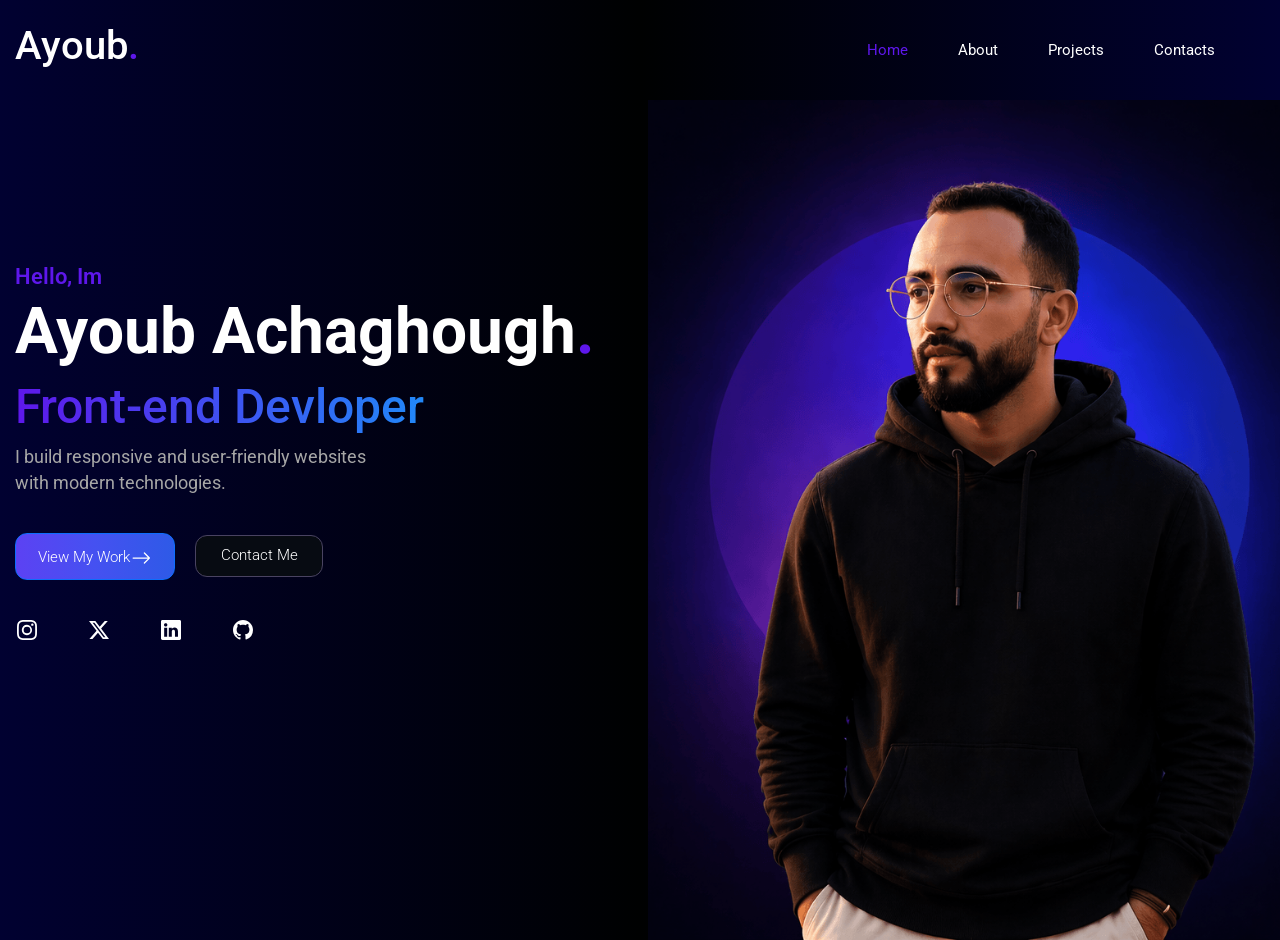
<file: index.html>
<!DOCTYPE html>
<html lang="en">

<head>
    <meta charset="UTF-8">
    <meta name="viewport" content="width=device-width, initial-scale=1.0">
    <link rel="preconnect" href="https://fonts.googleapis.com">
    <link rel="preconnect" href="https://fonts.gstatic.com" crossorigin>
    <link href="https://fonts.googleapis.com/css2?family=Roboto:ital,wght@0,100..900;1,100..900&display=swap"
        rel="stylesheet">
    <link href="https://cdn.jsdelivr.net/npm/bootstrap@5.3.8/dist/css/bootstrap.min.css" rel="stylesheet"
        integrity="sha384-sRIl4kxILFvY47J16cr9ZwB07vP4J8+LH7qKQnuqkuIAvNWLzeN8tE5YBujZqJLB" crossorigin="anonymous">
    <link rel="stylesheet" href="style.css">
    <title>Profolio Project</title>
</head>

<body>
    <header>
        <div class="left col-xl-5 col-lg-3 col-md-2 col-sm-1">
            <h1 class="user-name">Ayoub<span class="doth">.</span></h1>
        </div>
        <div class="right col-xl-7 col-lg-10 col-sm-11">
            <a href="./index.html" target="_blank">Home</a>
            <a href="./about/about.html" target="_blank">About</a>
            <a href="./projects/projects.html" target="_blank">Projects</a>
            <a href="./contact.me/contact.html" target="_blank">Contacts</a>
        </div>
    </header>

    <section class="hero">
        <div class="left-column ">
            <p class="hello">Hello, Im</p>
            <h1 class="user-name">Ayoub Achaghough<span class="doth">.</span></h1>
            <h2 class="acopation">Front-end Devloper</h2>
            <p class="build">
                I build responsive and user-friendly websites<br>
                with modern technologies.
            </p>
            <div class="buttons">
                <a href="projects/projects.html" class="btn btn-primary" target="_blank">View My Work<svg
                        xmlns="http://www.w3.org/2000/svg" width="16" height="16" fill="currentColor"
                        class="bi bi-arrow-right" viewBox="0 0 16 16">
                        <path fill-rule="evenodd"
                            d="M1 8a.5.5 0 0 1 .5-.5h11.793l-3.147-3.146a.5.5 0 0 1 .708-.708l4 4a.5.5 0 0 1 0 .708l-4 4a.5.5 0 0 1-.708-.708L13.293 8.5H1.5A.5.5 0 0 1 1 8" />
                    </svg></a>


                </button>
                <a href="./contact.me/contact.html" class="btn btn-secondary" target="_blank">Contact Me</a>
            </div>
            <div class="contacts-svg">
                <svg xmlns="http://www.w3.org/2000/svg" width="16" height="16" fill="currentColor"
                    class="bi bi-instagram" viewBox="0 0 16 16">
                    <path
                        d="M8 0C5.829 0 5.556.01 4.703.048 3.85.088 3.269.222 2.76.42a3.9 3.9 0 0 0-1.417.923A3.9 3.9 0 0 0 .42 2.76C.222 3.268.087 3.85.048 4.7.01 5.555 0 5.827 0 8.001c0 2.172.01 2.444.048 3.297.04.852.174 1.433.372 1.942.205.526.478.972.923 1.417.444.445.89.719 1.416.923.51.198 1.09.333 1.942.372C5.555 15.99 5.827 16 8 16s2.444-.01 3.298-.048c.851-.04 1.434-.174 1.943-.372a3.9 3.9 0 0 0 1.416-.923c.445-.445.718-.891.923-1.417.197-.509.332-1.09.372-1.942C15.99 10.445 16 10.173 16 8s-.01-2.445-.048-3.299c-.04-.851-.175-1.433-.372-1.941a3.9 3.9 0 0 0-.923-1.417A3.9 3.9 0 0 0 13.24.42c-.51-.198-1.092-.333-1.943-.372C10.443.01 10.172 0 7.998 0zm-.717 1.442h.718c2.136 0 2.389.007 3.232.046.78.035 1.204.166 1.486.275.373.145.64.319.92.599s.453.546.598.92c.11.281.24.705.275 1.485.039.843.047 1.096.047 3.231s-.008 2.389-.047 3.232c-.035.78-.166 1.203-.275 1.485a2.5 2.5 0 0 1-.599.919c-.28.28-.546.453-.92.598-.28.11-.704.24-1.485.276-.843.038-1.096.047-3.232.047s-2.39-.009-3.233-.047c-.78-.036-1.203-.166-1.485-.276a2.5 2.5 0 0 1-.92-.598 2.5 2.5 0 0 1-.6-.92c-.109-.281-.24-.705-.275-1.485-.038-.843-.046-1.096-.046-3.233s.008-2.388.046-3.231c.036-.78.166-1.204.276-1.486.145-.373.319-.64.599-.92s.546-.453.92-.598c.282-.11.705-.24 1.485-.276.738-.034 1.024-.044 2.515-.045zm4.988 1.328a.96.96 0 1 0 0 1.92.96.96 0 0 0 0-1.92m-4.27 1.122a4.109 4.109 0 1 0 0 8.217 4.109 4.109 0 0 0 0-8.217m0 1.441a2.667 2.667 0 1 1 0 5.334 2.667 2.667 0 0 1 0-5.334" />
                </svg>
                <svg xmlns="http://www.w3.org/2000/svg" width="16" height="16" fill="currentColor"
                    class="bi bi-twitter-x" viewBox="0 0 16 16">
                    <path
                        d="M12.6.75h2.454l-5.36 6.142L16 15.25h-4.937l-3.867-5.07-4.425 5.07H.316l5.733-6.57L0 .75h5.063l3.495 4.633L12.601.75Zm-.86 13.028h1.36L4.323 2.145H2.865z" />
                </svg>
                <svg xmlns="http://www.w3.org/2000/svg" width="16" height="16" fill="currentColor"
                    class="bi bi-linkedin" viewBox="0 0 16 16">
                    <path
                        d="M0 1.146C0 .513.526 0 1.175 0h13.65C15.474 0 16 .513 16 1.146v13.708c0 .633-.526 1.146-1.175 1.146H1.175C.526 16 0 15.487 0 14.854zm4.943 12.248V6.169H2.542v7.225zm-1.2-8.212c.837 0 1.358-.554 1.358-1.248-.015-.709-.52-1.248-1.342-1.248S2.4 3.226 2.4 3.934c0 .694.521 1.248 1.327 1.248zm4.908 8.212V9.359c0-.216.016-.432.08-.586.173-.431.568-.878 1.232-.878.869 0 1.216.662 1.216 1.634v3.865h2.401V9.25c0-2.22-1.184-3.252-2.764-3.252-1.274 0-1.845.7-2.165 1.193v.025h-.016l.016-.025V6.169h-2.4c.03.678 0 7.225 0 7.225z" />
                </svg>
                <svg xmlns="http://www.w3.org/2000/svg" width="16" height="16" fill="currentColor" class="bi bi-github"
                    viewBox="0 0 16 16">
                    <path
                        d="M8 0C3.58 0 0 3.58 0 8c0 3.54 2.29 6.53 5.47 7.59.4.07.55-.17.55-.38 0-.19-.01-.82-.01-1.49-2.01.37-2.53-.49-2.69-.94-.09-.23-.48-.94-.82-1.13-.28-.15-.68-.52-.01-.53.63-.01 1.08.58 1.23.82.72 1.21 1.87.87 2.33.66.07-.52.28-.87.51-1.07-1.78-.2-3.64-.89-3.64-3.95 0-.87.31-1.59.82-2.15-.08-.2-.36-1.02.08-2.12 0 0 .67-.21 2.2.82.64-.18 1.32-.27 2-.27s1.36.09 2 .27c1.53-1.04 2.2-.82 2.2-.82.44 1.1.16 1.92.08 2.12.51.56.82 1.27.82 2.15 0 3.07-1.87 3.75-3.65 3.95.29.25.54.73.54 1.48 0 1.07-.01 1.93-.01 2.2 0 .21.15.46.55.38A8.01 8.01 0 0 0 16 8c0-4.42-3.58-8-8-8" />
                </svg>
            </div>
        </div>
        <div class="right-column ">
            <img src="assets/profile.png" alt="profile pictuer">
        </div>
    </section>
</body>

</html>
</file>
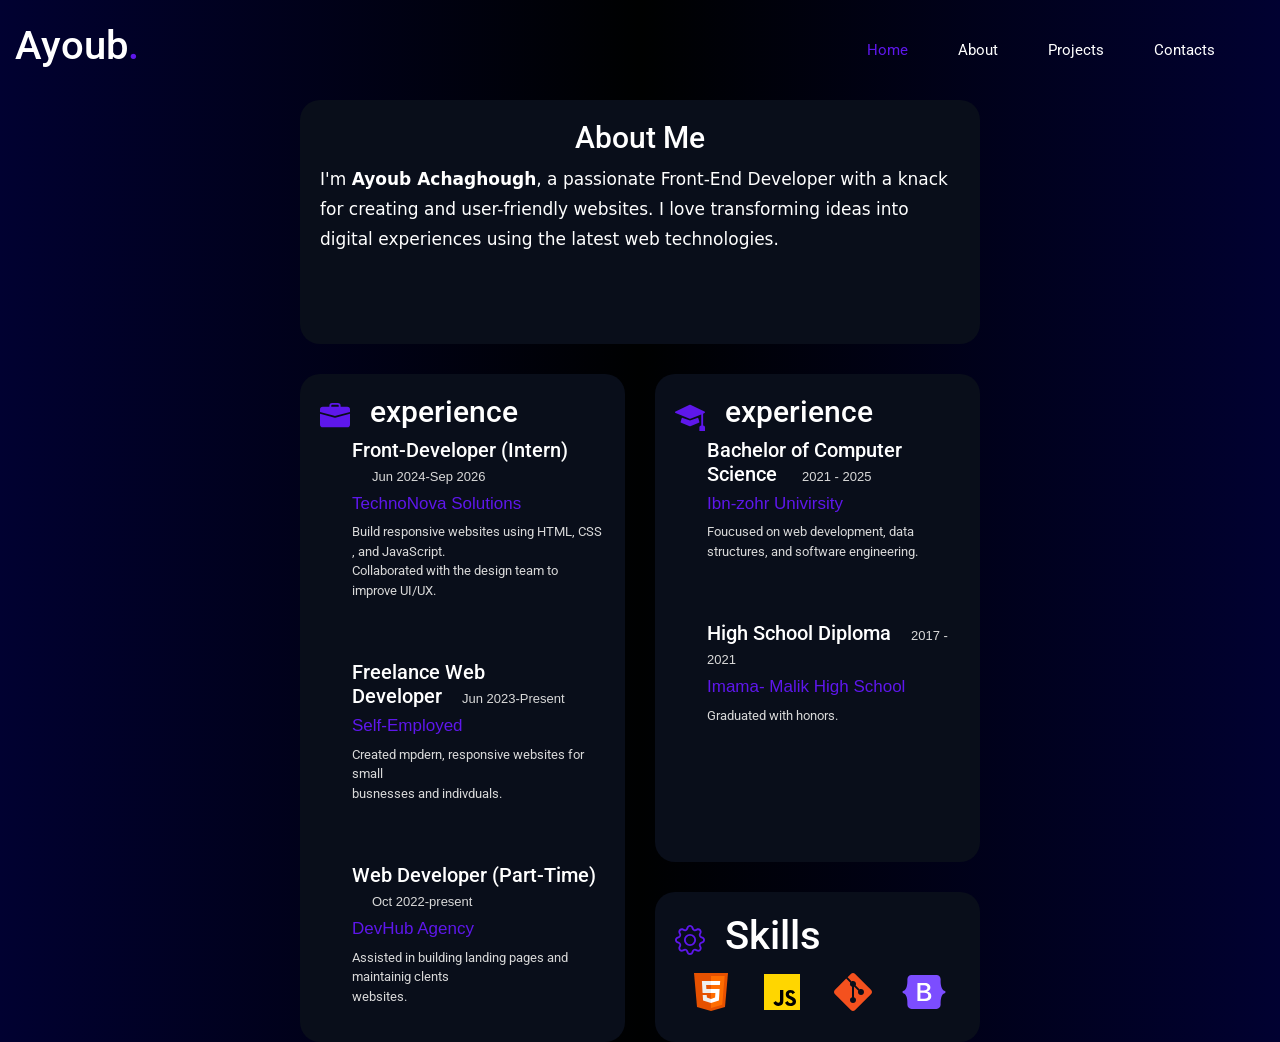
<file: about/about.html>
<!DOCTYPE html>
<html lang="en">

<head>
    <meta charset="UTF-8">
    <meta name="viewport" content="width=device-width, initial-scale=1.0">
    <link rel="preconnect" href="https://fonts.googleapis.com">
    <link rel="preconnect" href="https://fonts.gstatic.com" crossorigin>
    <link href="https://fonts.googleapis.com/css2?family=Roboto:ital,wght@0,100..900;1,100..900&display=swap"
        rel="stylesheet">
    <link href="https://cdn.jsdelivr.net/npm/bootstrap@5.3.8/dist/css/bootstrap.min.css" rel="stylesheet"
        integrity="sha384-sRIl4kxILFvY47J16cr9ZwB07vP4J8+LH7qKQnuqkuIAvNWLzeN8tE5YBujZqJLB" crossorigin="anonymous">
    <link rel="stylesheet" href="style.css">
    <title>about</title>
</head>

<body>
    <header>
        <div class="left col-xl-5 col-lg-3 col-md-2 col-sm-1">
            <h1>Ayoub<span class="doth">.</span></h1>
        </div>
        <div class="right col-xl-7 col-lg-10 col-sm-11">
            <a href="../index.html" target="_blank">Home</a>
            <a href="./about.html" target="_blank">About</a>
            <a href="../projects/projects.html" target="_blank">Projects</a>
            <a href="../contact.me/contact.html" target="_blank">Contacts</a>
        </div>
    </header>
    <section>
        <div class="container">
            <div class="about-me">
                <h1 id="about">About Me</h1>
                <p>
                    I'm <strong>Ayoub Achaghough</strong>, a passionate Front-End Developer with a knack for creating
                    and user-friendly websites. I love transforming ideas into digital experiences
                    using the latest web technologies.
                </p>
            </div>
            <div class="experience">
                <div class="title"><svg xmlns="http://www.w3.org/2000/svg" width="16" height="16" fill="currentColor"
                        class="bi bi-briefcase-fill" viewBox="0 0 16 16">
                        <path
                            d="M6.5 1A1.5 1.5 0 0 0 5 2.5V3H1.5A1.5 1.5 0 0 0 0 4.5v1.384l7.614 2.03a1.5 1.5 0 0 0 .772 0L16 5.884V4.5A1.5 1.5 0 0 0 14.5 3H11v-.5A1.5 1.5 0 0 0 9.5 1zm0 1h3a.5.5 0 0 1 .5.5V3H6v-.5a.5.5 0 0 1 .5-.5" />
                        <path
                            d="M0 12.5A1.5 1.5 0 0 0 1.5 14h13a1.5 1.5 0 0 0 1.5-1.5V6.85L8.129 8.947a.5.5 0 0 1-.258 0L0 6.85z" />
                    </svg>
                    <h1 id="experience">experience</h1>
                </div>

                <ul class="ul">
                    <li>
                        <h2>Front-Developer (Intern) <span class="date">Jun 2024-Sep 2026</span></h2>
                        <h3>TechnoNova Solutions</h3>
                        <p>Build responsive websites using HTML, CSS , and JavaScript.<br>
                            Collaborated with the design team to improve UI/UX.
                        </p>
                    </li>
                </ul >
                <ul class="ul">
                    <li>
                        <h2>Freelance Web Developer<span class="date">Jun 2023-Present</span></h2>
                        <h3>Self-Employed</h3>
                        <p>
                            Created mpdern, responsive websites for small<br>
                            busnesses and indivduals.
                        </p>
                    </li>
                </ul>
                <ul>
                    <li>
                        <h2>Web Developer (Part-Time) <span class="date">Oct 2022-present</span></h2>
                        <h3>DevHub Agency</h3>
                        <p>Assisted in building landing pages and maintainig clents<br>
                            websites.
                        </p>
                    </li>
                </ul>
            </div>
            <div class="education">
                <div class="title"><svg xmlns="http://www.w3.org/2000/svg" width="16" height="16" fill="currentColor"
                        class="bi bi-mortarboard-fill" viewBox="0 0 16 16">
                        <path
                            d="M8.211 2.047a.5.5 0 0 0-.422 0l-7.5 3.5a.5.5 0 0 0 .025.917l7.5 3a.5.5 0 0 0 .372 0L14 7.14V13a1 1 0 0 0-1 1v2h3v-2a1 1 0 0 0-1-1V6.739l.686-.275a.5.5 0 0 0 .025-.917z" />
                        <path
                            d="M4.176 9.032a.5.5 0 0 0-.656.327l-.5 1.7a.5.5 0 0 0 .294.605l4.5 1.8a.5.5 0 0 0 .372 0l4.5-1.8a.5.5 0 0 0 .294-.605l-.5-1.7a.5.5 0 0 0-.656-.327L8 10.466z" />
                    </svg>
                    <h1 id="experience">experience</h1>
                </div>

                <ul class="ul">
                    <li>
                        <h2>Bachelor of Computer Science <span class="date">2021 - 2025</span></h2>
                        <h3>Ibn-zohr Univirsity</h3>
                        <p>Foucused on web development, data<br>
                            structures, and software engineering.
                        </p>
                    </li>
                </ul>
                <ul>
                    <li>
                        <h2>High School Diploma<span class="date">2017 - 2021</span></h2>
                        <h3>Imama- Malik High School</h3>
                        <p>
                            Graduated with honors.
                        </p>
                    </li>
                </ul>
            </div>
            <div class="skills">
                <div class="title">
                    <svg xmlns="http://www.w3.org/2000/svg" width="16" height="16" fill="currentColor"
                        class="bi bi-gear" viewBox="0 0 16 16">
                        <path
                            d="M8 4.754a3.246 3.246 0 1 0 0 6.492 3.246 3.246 0 0 0 0-6.492M5.754 8a2.246 2.246 0 1 1 4.492 0 2.246 2.246 0 0 1-4.492 0" />
                        <path
                            d="M9.796 1.343c-.527-1.79-3.065-1.79-3.592 0l-.094.319a.873.873 0 0 1-1.255.52l-.292-.16c-1.64-.892-3.433.902-2.54 2.541l.159.292a.873.873 0 0 1-.52 1.255l-.319.094c-1.79.527-1.79 3.065 0 3.592l.319.094a.873.873 0 0 1 .52 1.255l-.16.292c-.892 1.64.901 3.434 2.541 2.54l.292-.159a.873.873 0 0 1 1.255.52l.094.319c.527 1.79 3.065 1.79 3.592 0l.094-.319a.873.873 0 0 1 1.255-.52l.292.16c1.64.893 3.434-.902 2.54-2.541l-.159-.292a.873.873 0 0 1 .52-1.255l.319-.094c1.79-.527 1.79-3.065 0-3.592l-.319-.094a.873.873 0 0 1-.52-1.255l.16-.292c.893-1.64-.902-3.433-2.541-2.54l-.292.159a.873.873 0 0 1-1.255-.52zm-2.633.283c.246-.835 1.428-.835 1.674 0l.094.319a1.873 1.873 0 0 0 2.693 1.115l.291-.16c.764-.415 1.6.42 1.184 1.185l-.159.292a1.873 1.873 0 0 0 1.116 2.692l.318.094c.835.246.835 1.428 0 1.674l-.319.094a1.873 1.873 0 0 0-1.115 2.693l.16.291c.415.764-.42 1.6-1.185 1.184l-.291-.159a1.873 1.873 0 0 0-2.693 1.116l-.094.318c-.246.835-1.428.835-1.674 0l-.094-.319a1.873 1.873 0 0 0-2.692-1.115l-.292.16c-.764.415-1.6-.42-1.184-1.185l.159-.291A1.873 1.873 0 0 0 1.945 8.93l-.319-.094c-.835-.246-.835-1.428 0-1.674l.319-.094A1.873 1.873 0 0 0 3.06 4.377l-.16-.292c-.415-.764.42-1.6 1.185-1.184l.292.159a1.873 1.873 0 0 0 2.692-1.115z" />
                    </svg>
                    <h1>Skills</h1>
                </div>
                <div class="icons">
                    <img src="../assets/icons8-html.svg" alt="html 5 icon">
                    <img src="../assets/icons8-javascript.svg" alt="JavaScript icon">
                    <img src="../assets/icons8-git.svg" alt="git icon">
                    <img src="../assets/icons8-bootstrap.svg" alt="bootstrap icon">
                </div>
            </div>
        </div>
    </section>
</body>

</html>
</file>
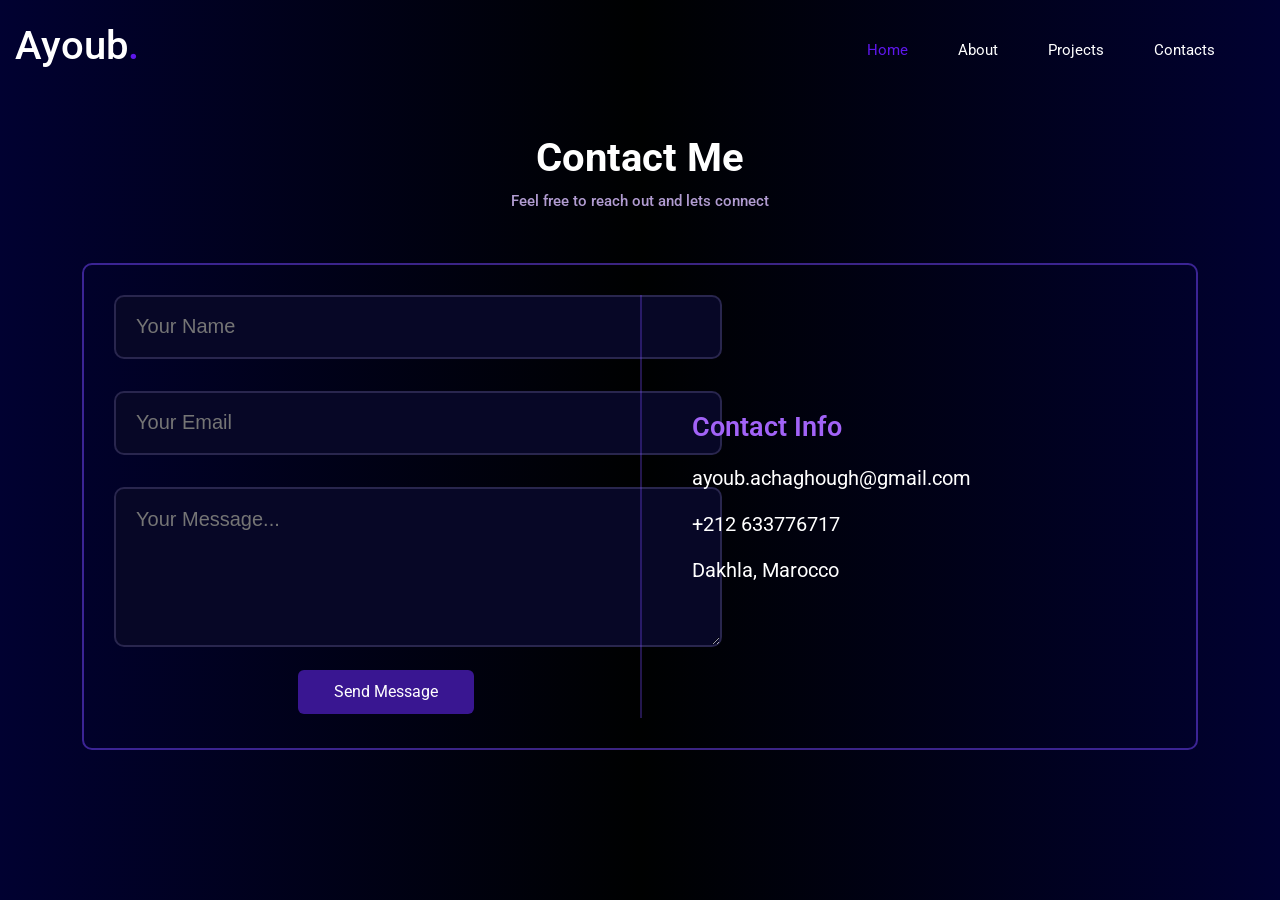
<file: contact.me/contact.html>
<!DOCTYPE html>
<html lang="en">

<head>
    <meta charset="UTF-8">
    <meta name="viewport" content="width=device-width, initial-scale=1.0">
    <link href="https://cdn.jsdelivr.net/npm/bootstrap@5.3.8/dist/css/bootstrap.min.css" rel="stylesheet"
        integrity="sha384-sRIl4kxILFvY47J16cr9ZwB07vP4J8+LH7qKQnuqkuIAvNWLzeN8tE5YBujZqJLB" crossorigin="anonymous">
    <link rel="preconnect" href="https://fonts.googleapis.com">
    <link rel="preconnect" href="https://fonts.gstatic.com" crossorigin>
    <link href="https://fonts.googleapis.com/css2?family=Roboto:ital,wght@0,100..900;1,100..900&display=swap"
        rel="stylesheet">
    <link rel="stylesheet" href="style.css">
    <title>contact</title>
</head>

<body>
    <header>
        <div class="left col-xl-5 col-lg-3 col-md-2 col-sm-1">
            <h1 class="user-name">Ayoub<span class="doth">.</span></h1>
        </div>
        <div class="right col-xl-7 col-lg-10 col-sm-11">
            <a href="../index.html" target="_blank">Home</a>
            <a href="../about/about.html" target="_blank">About</a>
            <a href="../projects/projects.html">Projects</a>
            <a href="./contact.html" target="_blank">Contacts</a>
        </div>
    </header>
    <section class="container">
        <div id="head">
            <h1>Contact Me</h1>
            <p>Feel free to reach out and lets connect</p>
        </div>
        <div class="contact-column">
            <div class="form">
                <form>
                    <label for="client">
                        <input class="name" type="text" id="client" name="client" placeholder="Your Name" required>
                    </label>
                    <br>
                    <label for="email">
                        <input class="email" type="email" id="email" name="email" placeholder="Your Email" required>
                    </label>
                    <br>
                    <label for="message"> <textarea class="message" name="message" id="message"
                            placeholder="Your Message..."></textarea>
                    </label>
                    <br>
                    <button class="btn btn-primary" type="submit">Send Message</button>
                </form>
            </div>
            <div class="contact-info">
                <h2>Contact Info</h2>
                <p>ayoub.achaghough@gmail.com</p>
                <p>+212 633776717</p>
                <p>Dakhla, Marocco</p>
            </div>
        </div>
    </section>
</body>

</html>
</file>
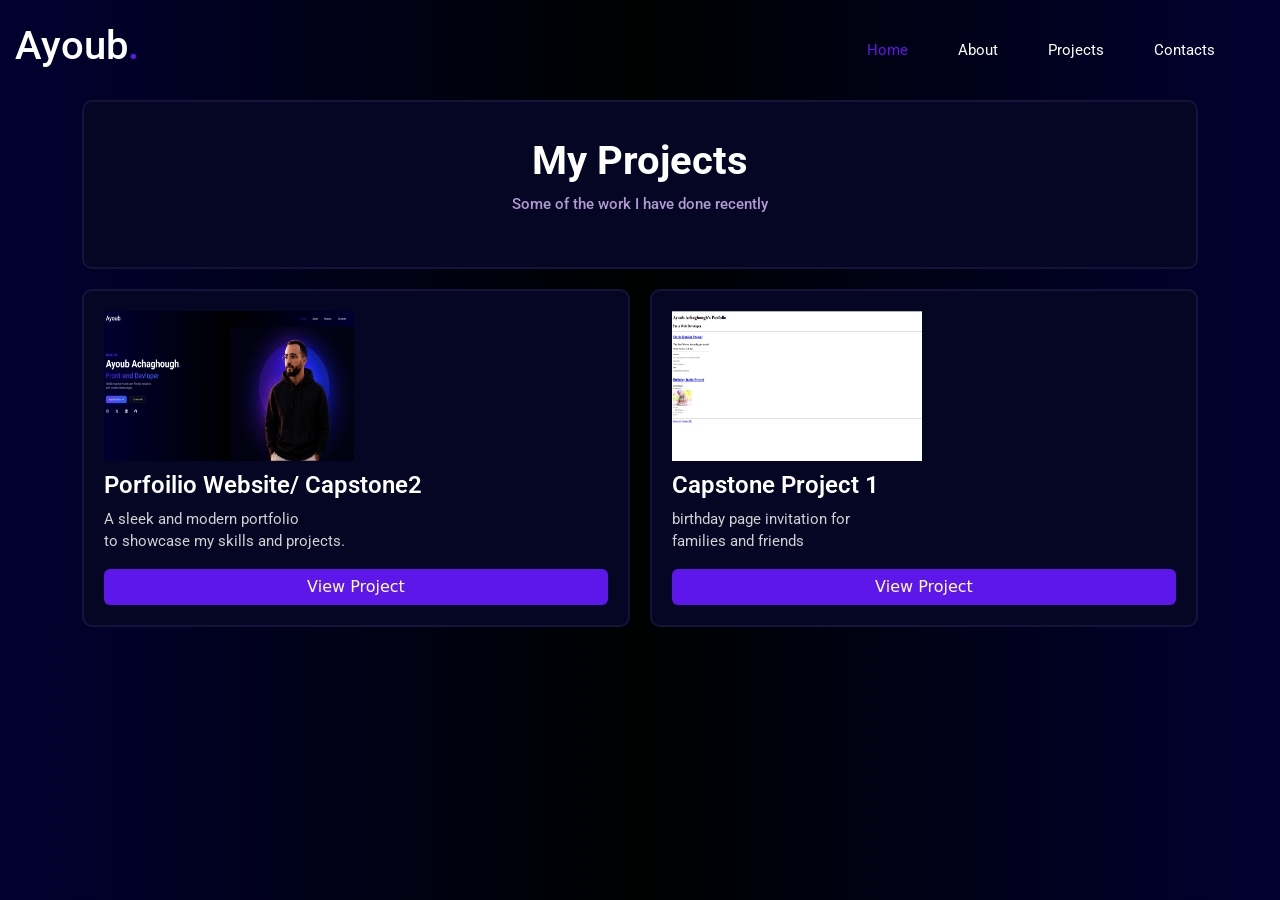
<file: projects/projects.html>
<!DOCTYPE html>
<html lang="en">

<head>
    <meta charset="UTF-8">
    <meta name="viewport" content="width=device-width, initial-scale=1.0">
    <link rel="preconnect" href="https://fonts.googleapis.com">
    <link rel="preconnect" href="https://fonts.gstatic.com" crossorigin>
    <link href="https://fonts.googleapis.com/css2?family=Roboto:ital,wght@0,100..900;1,100..900&display=swap"
        rel="stylesheet">
    <link href="https://cdn.jsdelivr.net/npm/bootstrap@5.3.8/dist/css/bootstrap.min.css" rel="stylesheet"
        integrity="sha384-sRIl4kxILFvY47J16cr9ZwB07vP4J8+LH7qKQnuqkuIAvNWLzeN8tE5YBujZqJLB" crossorigin="anonymous">
    <link rel="stylesheet" href="style.css">
    <title>Project</title>
</head>

<body>
    <header>
        <div class="left col-xl-5 col-lg-3 col-md-2 col-sm-1">
            <h1 class="user-name">Ayoub<span class="doth">.</span></h1>
        </div>
        <div class="right col-xl-7 col-lg-10 col-sm-11">
            <a href="../index.html" target="_blank">Home</a>
            <a href="../about/about.html" target="_blank">About</a>
            <a href="./projects.html" target="_blank">Projects</a>
            <a href="../contact.me/contact.html" target="_blank">Contacts</a>
        </div>
    </header>
    <section>
        <div class="container">
        <div id="head">
            <h1>My Projects</h1>
            <p>Some of the work I have done recently</p>
        </div>
            <div class="porfolio-website">
                <img src="../assets/Screenshot 2026-04-25 141229.png" alt="porfolio website image">
                <h2>Porfoilio Website/ Capstone2</h2>
                <p>A sleek and modern portfolio <br>
                    to showcase my skills and projects.</p>
                    <a href="../index.html" target="_blank" class="btn btn-primary">View Project</a>
            </div>
            <div class="capstone-project1">
                <img src="../assets/Screenshot 2026-04-25 142734.png" alt="capstone project1 image">
                <h2>Capstone Project 1</h2>
                <p>birthday page invitation for <br>
                    families and friends</p>
                    <a href="https://ayoubachaghough123.github.io/html-CapStone-project-1/" target="_blank" class="btn btn-primary">View Project</a>
            </div>
            </div>
    </section>
</body>

</html>
</file>
<file: style.css>
body {
    padding: 0;
    margin: 0;
    background: linear-gradient(90deg, rgba(1, 1, 49, 1) 0%, rgba(0, 1, 1, 1) 50%, rgba(1, 1, 49, 1) 100%);
}
a {
    text-decoration: none;
    color: white;
 }
header {
    display: flex;
    flex-direction: row;
    align-items: center;
    padding: 15px;
    height: 100px;
    justify-content: space-between;
}
/* header css */
.user-name {
    font-size: 40px;
    font-family: "Roboto", sans-serif;
    color: white;
}
.doth {
    color: #5e17eb;
}
.right {
    display: flex;
    height: 100%;
    justify-content: flex-end;
    align-items: center;
}
.right a {
   margin-right: 50px;
   text-decoration: none;
   color: white;
   font-size: 15px;
   font-family: "Roboto",sans-serif;
}
.right :first-child {
    color: #5e17eb;
}
/* hero section*/ 
.hero {
    display: grid;
    grid-template-columns: 1fr 1fr;
    grid-template-rows: 52.5rem;
    width: 100%;
    padding-left: 15px;
}
.hello {
    color: #5e17eb;
    font-size: 1.4em;
    font-family: "Roboto", sans-serif;
    font-weight: 600;
    margin-top: 10rem;
    margin-bottom: 0;
}
.left-column h1 {
    font-family: "Roboto",sans-serif;
    font-size: 4em;
    font-weight: bold;
}
.left-column h2 {
    font-family: "Roboto", sans-serif;
    font-size: 3em;
    background: linear-gradient(90deg, #5e17eb, #00c6ff);
    -webkit-background-clip: text;
    -webkit-text-fill-color: transparent;
}
.build{
    color: #a6a6a6;
    font-size: 1.1em;
    font-family: "Roboto", sans-serif;
}
.btn-primary {
    height: 47px;
    width: 10rem;
    font-size: 15px;
    font-family: "Roboto", sans-serif;
    font-weight: 300;
    color: white;
    border-radius: 12px;
    padding-top: 12px;
    background: linear-gradient(90deg,rgba(92, 66, 243, 1) 0%, rgba(69, 81, 241, 1) 50%, rgba(46, 90, 231, 1) 100%);
}
.btn-primary:hover {
    height: 47px;
    width: 10rem;
    font-size: 15px;
    font-family: "Roboto", sans-serif;
    font-weight: 300;
    color: white;
    border-radius: 12px;
    padding-top: 12px;
    transition: 0.3s ease;
    background: linear-gradient(90deg,rgb(115, 92, 248) 0%, rgb(50, 58, 170) 50%, rgb(72, 105, 212) 100%);
}
.left-column svg {
    width: 1.5em;
}
.btn-secondary {
    height: 42px;
    font-family: "Roboto", sans-serif;
    font-size: 15px;
    font-weight: 300;
    color: white;
    width: 8rem;
    border-radius: 12px;
    background-color: #070B12;
    border: #494361 solid 1.5px;
    margin-left: 15px;
    padding-top: 8px;
}
.btn-secondary:hover {
    height: 42px;
    font-family: "Roboto", sans-serif;
    font-size: 15px;
    font-weight: 300;
    color: white;
    width: 8rem;
    border-radius: 12px;
    background-color: #18263f;
    transition: 0.3s ease;
    border: #494361 solid 1.5px;
    margin-left: 15px;
}
.buttons {
    padding-top: 20px;
}
.contacts-svg {
    display: flex;
    flex-direction: row;
    align-items: center;
    width: 15rem;
    height: 100px;
    justify-content: space-between;
}
svg {
    fill: white;
    width: 20px;
    height: 20px;
}
.right-column img {
    object-fit: cover;
    width: 100%;
    height: 100%;
}

/*mobile scale down*/
@media(max-width: 650px) {
    .right {
        display: none;
    }
}
</file>
<file: about/style.css>
body {
    padding: 0;
    margin: 0;
    background: linear-gradient(90deg, rgba(1, 1, 49, 1) 0%, rgba(0, 1, 1, 1) 50%, rgba(1, 1, 49, 1) 100%);
}
header {
    display: flex;
    flex-direction: row;
    align-items: center;
    padding: 15px;
    height: 100px;
    justify-content: space-between;
}
/* header css */
h1 {
    font-size: 40px;
    font-family: "Roboto", sans-serif;
    color: white;
}
.doth {
    color: #5e17eb;
}
.right {
    display: flex;
    height: 100%;
    justify-content: flex-end;
    align-items: center;
}
.right a {
   margin-right: 50px;
   text-decoration: none;
   color: white;
   font-size: 15px;
   font-family: "Roboto",sans-serif;
}
.right :first-child {
    color: #5e17eb;
}
/* about me */ 
#about, #experience {
    font-size: 30px;
}
#about {
    text-align: center;
}
.about-me p {
    color: white;
    font-family: "Roboto" sans-serif;
    font-size: 17px;
    line-height: 30px;
    font-weight: 300;
}
.about-me {
    
}
strong {
    font-weight: bold;
}
/*container*/
section {
    width: 100%;
    display: flex;
    justify-content: center;
    align-items: center;
}
.container {
    display: grid;
    width: 55%;
    height: 100%;
    grid-template-columns: 1fr 1fr ;
    grid-template-rows: 1fr 2fr 150px;
    gap: 30px;
    justify-content: center;
}
.about-me {
    grid-area: 1 / 1 / 2 / 3;
    border-radius: 20px;
    background-color: #090e1a;
    padding: 20px;
}
.experience {
    grid-area: 2 / 1 / 4 / 2;
    border-radius: 20px;
    background-color: #090e1a;
    padding: 20px;
}
.education {
    border-radius: 20px;
    background-color: #090e1a;
    padding: 20px;
}
.skills {
    border-radius: 20px;
    background-color: #090e1a;
    padding: 20px;
}
.title{
    display: flex;
    flex-direction: row;
    align-items: center;
    gap: 20px;
}
section svg {
    fill: #5e17eb;
    width: 30px;
    height: 30px;
}
ul {
    list-style: none;
}
.ul {
    margin-bottom: 60px;
}
ul h2 {
    font-family: "Roboto", sans-serif;
    color: white;
    font-size: 20px;
    font-weight: 500;
}
ul span {
    font-family: "Robot", sans-serif;
    font-size: 13px;
    font-weight: normal;
    color: #d9d9d9;
    margin-left: 20px;
}
ul h3 {
    font-family: "Robot", sans-serif;
    font-size: 17px;
    color: #5e17eb;
}
ul p {
    font-family: "Roboto", sans-serif;
    font-size: 13px;
    color: #d9d9d9;
}
.icons {
    display: flex;
    flex-direction: row;
    justify-content: space-around;
    align-items: center;
}
/*mobile scale down*/
@media(max-width: 650px) {
    .right {
        display: none;
    }
}
</file>
<file: contact.me/style.css>
body {
    padding: 0;
    margin: 0;
    background: linear-gradient(90deg, rgba(1, 1, 49, 1) 0%, rgba(0, 1, 1, 1) 50%, rgba(1, 1, 49, 1) 100%);
}

/* header css */
header {
    display: flex;
    flex-direction: row;
    align-items: center;
    padding: 15px;
    height: 100px;
    justify-content: space-between;
}

.user-name {
    font-size: 40px;
    font-family: "Roboto", sans-serif;
    color: white;
}

.user-name {
    font-size: 40px;
    font-family: "Roboto", sans-serif;
    color: white;
}

.doth {
    color: #5e17eb;
}

.right {
    display: flex;
    height: 100%;
    justify-content: flex-end;
    align-items: center;
}

.right a {
    margin-right: 50px;
    text-decoration: none;
    color: white;
    font-size: 15px;
    font-family: "Roboto", sans-serif;
}

.right :first-child {
    color: #5e17eb;
}

.container {
    display: grid;
    width: 100%;
    height: 650px;
    grid-template-columns: 1fr 2fr 2fr 1fr;
    grid-template-rows: 1fr 2fr 1fr;

}

#head {
    grid-area: 1 / 1 / 2 / 5;
    display: flex;
    flex-direction: column;
    justify-content: center;
    text-align: center;
}
#head h1 {
    color: white;
    font-family: "Roboto", sans-serif;
    font-weight: 700;
}
#head p {
    font-size: 15px;
    font-family: "Roboto", sans-serif;
    color: #b19cd1;
    font-weight: 500;
}

.contact-column {
    grid-area: 2 / 1 / 4 / 5;
    border: solid 2px rgba(119, 73, 255, 0.5);
    border-radius: 10px;
    display: flex;
    flex-direction: row;
    padding: 30px;
}
.form {
    width: 50%;
    display: flex;
    flex-direction: column;
}
.name, .email {
    width: 38rem;
    height: 4rem;
}
.name, .email, .message {
    margin-bottom: 2rem;
    border: solid 2px #29264e;
    background-color: #070726;
    border-radius: 10px;
    padding-left: 20px;
    font-family: "Robot", sans-serif;
    color: #857cad;
    font-size: 20px;
    font-weight: 300;
}
.message {
    width: 38rem;
    height: 10rem;
    margin-bottom: 1rem;
    padding: 15px 20px;
}
.btn {
    background-color: #391691;
    width: 11rem;
    height: 2.8rem;
    border: #391691;
    font-family: "Roboto", sans-serif;
    font-size: 16px;
    font-weight: 400;
    margin-left: 35%;
    cursor: pointer;
}
.btn:hover {
    width: 11rem;
    height: 2.8rem;
    border: #b6b1c4;
    font-family: "Roboto", sans-serif;
    font-size: 16px;
    font-weight: 400;
    margin-left: 35%;
    background-color: #6f40fc;
    transition: 0.3s ease;
    cursor: pointer;
}
.contact-info {
    display: flex;
    flex-direction: column;
    justify-content: center;
    padding-left: 50px;
    border-left: solid 2px rgba(119, 73, 255, 0.3);
}
.contact-info h2 {
    font-family: "Roboto", sans-serif;
    font-size: 27px;
    font-weight: 600;
    color: #a263f7;
    margin-bottom: 20px;
}
.contact-info p {
    font-family: "Roboto", sans-serif;
    font-size: 20px;
    color: white;
    font-weight: 400;
}
</file>
<file: projects/style.css>
body {
    padding: 0;
    margin: 0;
    background: linear-gradient(90deg, rgba(1, 1, 49, 1) 0%, rgba(0, 1, 1, 1) 50%, rgba(1, 1, 49, 1) 100%);
}

/* header css */
header {
    display: flex;
    flex-direction: row;
    align-items: center;
    padding: 15px;
    height: 100px;
    justify-content: space-between;
}
.user-name {
    font-size: 40px;
    font-family: "Roboto", sans-serif;
    color: white;
}
.doth {
    color: #5e17eb;
}
.right {
    display: flex;
    height: 100%;
    justify-content: flex-end;
    align-items: center;
}
.right a {
   margin-right: 50px;
   text-decoration: none;
   color: white;
   font-size: 15px;
   font-family: "Roboto",sans-serif;
}
.right :first-child {
    color: #5e17eb;
}
section {
    width: 100%;
    height: 80%;
}

#head {
    grid-area: 1 / 1 / 2 / 5;
    display: flex;
    flex-direction: column;
    justify-content: center;
    text-align: center;
    border: solid 2px #16123a;
    border-radius: 10px;
    background-color: #040624;
}
#head h1 {
    color: white;
    font-family: "Roboto", sans-serif;
    font-weight: 700;
}
#head p {
    font-size: 15px;
    font-family: "Roboto", sans-serif;
    color: #b19cd1;
    font-weight: 500;
}
.container {
    display: grid;
    width: 100%;
    height: 100%;
    grid-template-columns:  1fr 1fr 1fr 1fr;
    grid-template-rows: 1fr 2fr;
    row-gap: 20px;
    column-gap: 20px;
}
.container img {
   width: 250px;
   height: 150px;
}
.porfolio-website {
    grid-area: 2 / 1 / 3 / 3;
}
.capstone-project1 {
    grid-area: 2 / 3 / 3 / 5;
}
.porfolio-website, .capstone-project1 {
    display: flex;
    flex-direction: column;
    padding: 20px;
    border: solid 2px #16123a;
    border-radius: 10px;
    background-color: #040624;
}
.container h2 {
    color: white;
    font-family: "Roboto", sans-serif;
    font-weight: 600;
    font-size: 24px;
    margin-top: 10px;
}
.container p {
    font-family: "Roboto", sans-serif;
    font-size: 15px;
    color: rgb(211, 208, 208);
    font-weight: 400;
}
.btn {
    background-color: #5e17eb;
    border: #5e17eb;
}
.btn:hover {
    background-color: #5e17eb;
    border: #8979a8;
}
</file>
